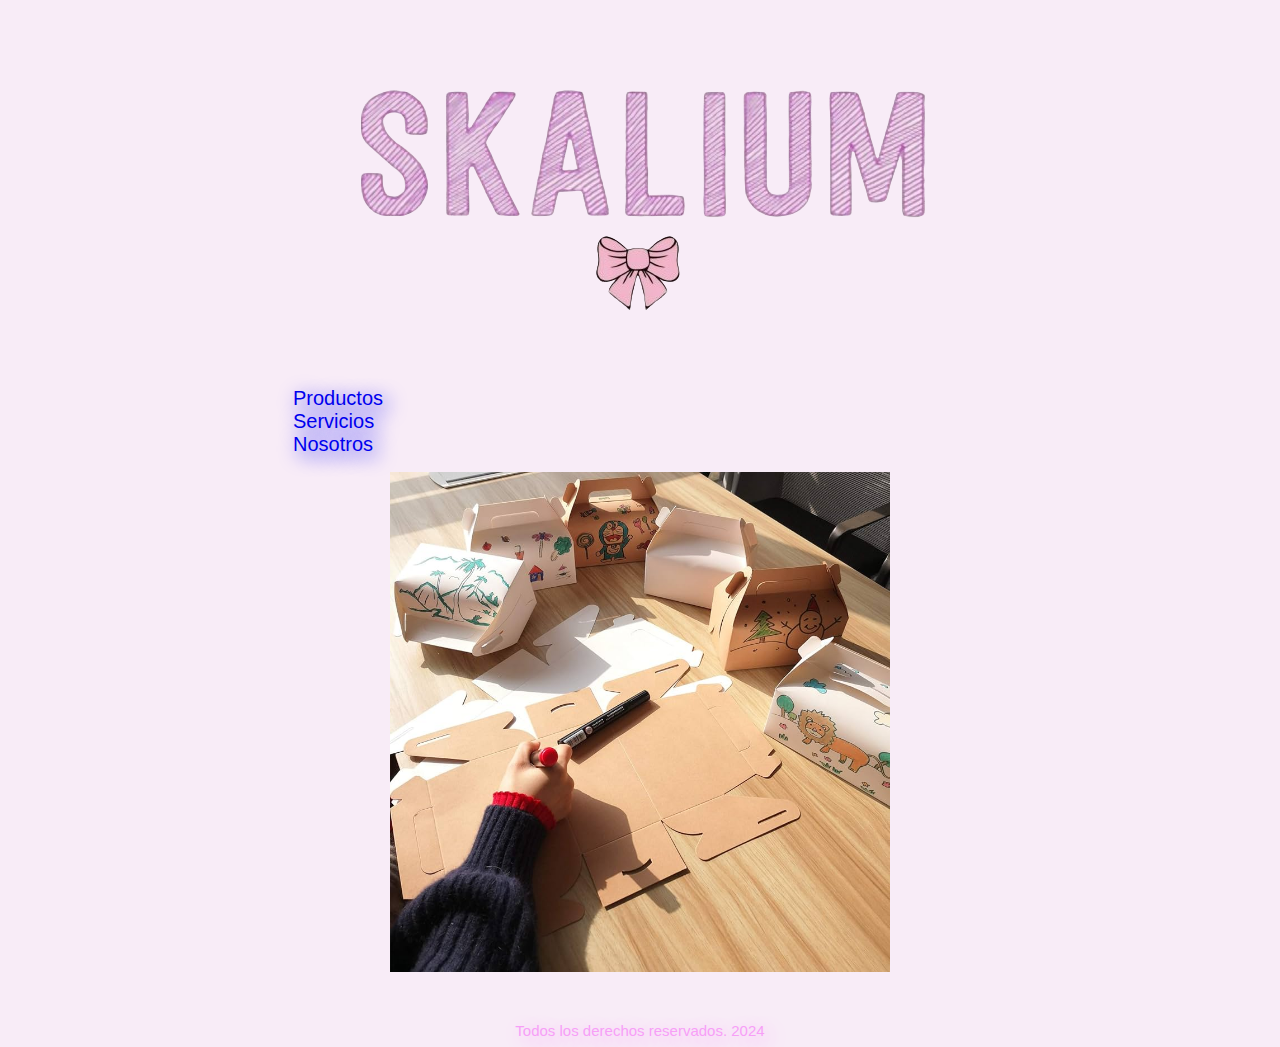
<file: index.html>
<!DOCTYPE html>
<html lang="en">
<head>
    <meta charset="UTF-8">
    <meta name="viewport" content="width=device-width, initial-scale=1.0">
    <link rel="icon" href="imagenes/LogoRyP.png">  
    <link rel="stylesheet" href="style.css">
    <title>Document</title>
</head>

<body class="body">
   
  <main> 

    <nav>               
        <img class="Logo" src="./imagenes/LogoRyP.png" alt="LogoRyP"> 
        
        
        
        <ul>
          <li> <a href="Productios.html"> Productos </a> </li>
          <li>  <a href="Servicios.html"> Servicios </a> </li>
          <li> <a href="Noosotros.html"> Nosotros </a> </li>
        </ul>

    </nav>

    <img class="img-principal" src="imagenes/caja de regalo.jpg">


  <footer>Todos los derechos reservados. 2024</footer>
  </main>
</body>
</html>

<head> 
  <meta name="keywords" content="Skalium: papeleria y regalos personalizados." meta> 
  <meta name=" Skalium ofrece los mejores servicios personalizados, a tu gusto para regalar en un dia especial. Contamos con distintas opciones y la mejor atencion para encontar lo que buscas" meta> 
</head>
</file>
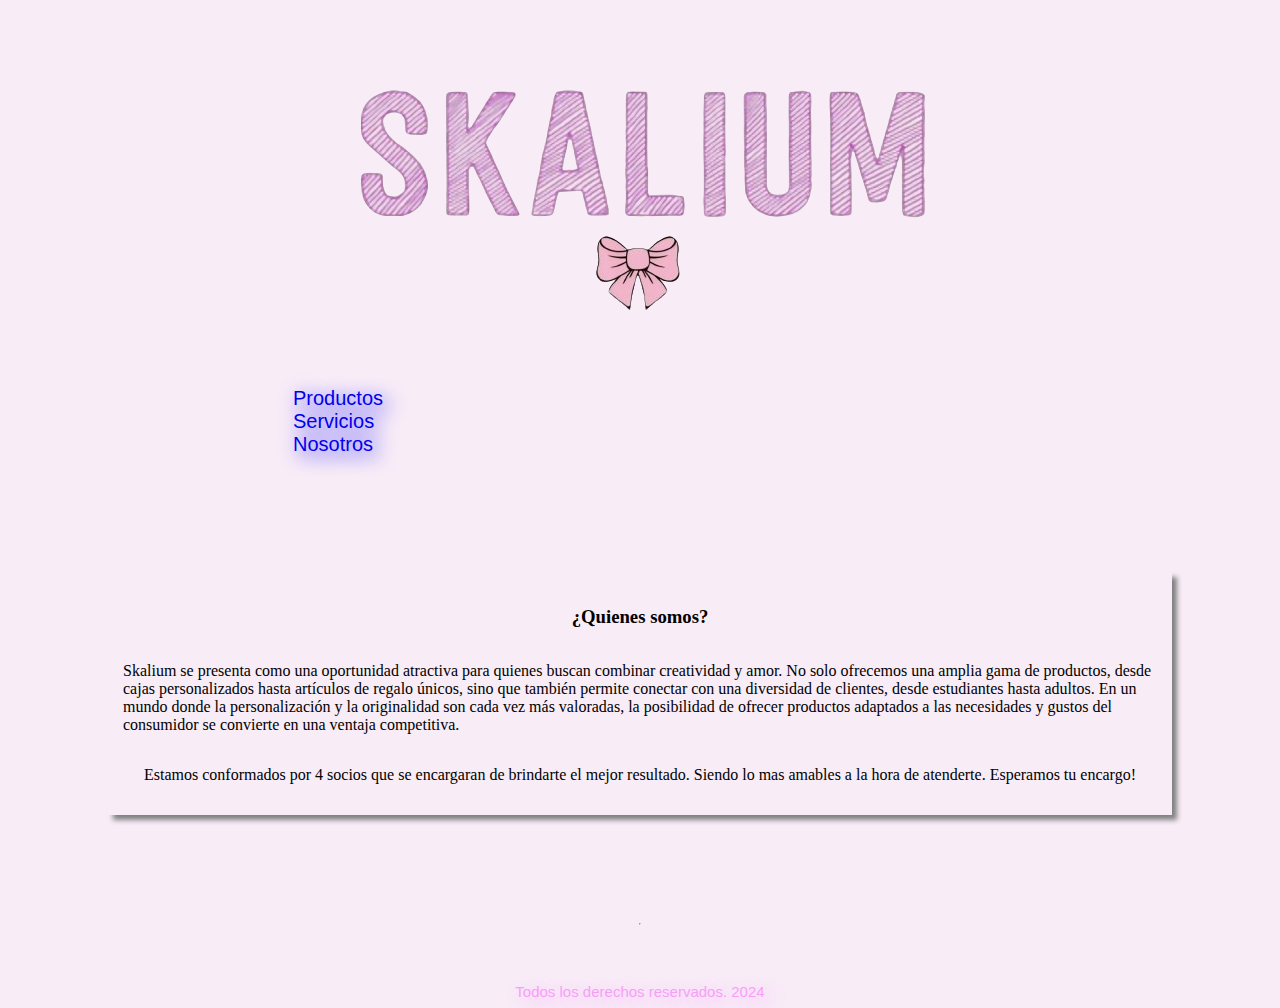
<file: Noosotros.html>
<!DOCTYPE html>
<html lang="en">
<head>
    <meta charset="UTF-8">
    <meta name="viewport" content="width=device-width, initial-scale=1.0">
    <link rel="icon" href="imagenes/LogoRyP.png">  
    <link rel="stylesheet" href="./style.css">
    <title>Document</title>
 </head>
<body>
  <main> 
    <nav>               
      <a href="index.html"><img class="Logo" src="./imagenes/LogoRyP.png" alt="LogoRyP" > 
      
      
      
      <ul>
        <li> <a href="Productios.html"> Productos </a> </li>
        <li>  <a href="Servicios.html"> Servicios </a> </li>
        <li> <a href="Noosotros.html"> Nosotros </a> </li>
      </ul>

  </nav>
   
  <div class="nos">
    <h3>¿Quienes somos?</h3>
   
    <p>Skalium se presenta como una oportunidad atractiva para quienes buscan combinar creatividad y amor. No solo ofrecemos una amplia gama de productos, desde cajas personalizados hasta artículos de regalo únicos, sino que también permite conectar con una diversidad de clientes, desde estudiantes hasta adultos. En un mundo donde la personalización y la originalidad son cada vez más valoradas, la posibilidad de ofrecer productos adaptados a las necesidades y gustos del consumidor se convierte en una ventaja competitiva. </p>
    <p> Estamos conformados por 4 socios que se encargaran de brindarte el mejor resultado. Siendo lo mas amables a la hora de atenderte. Esperamos tu encargo!</p>
  
  </div>
  

  <hr>
  <footer>Todos los derechos reservados. 2024</footer>
  </main>
</body>
</html>
</file>
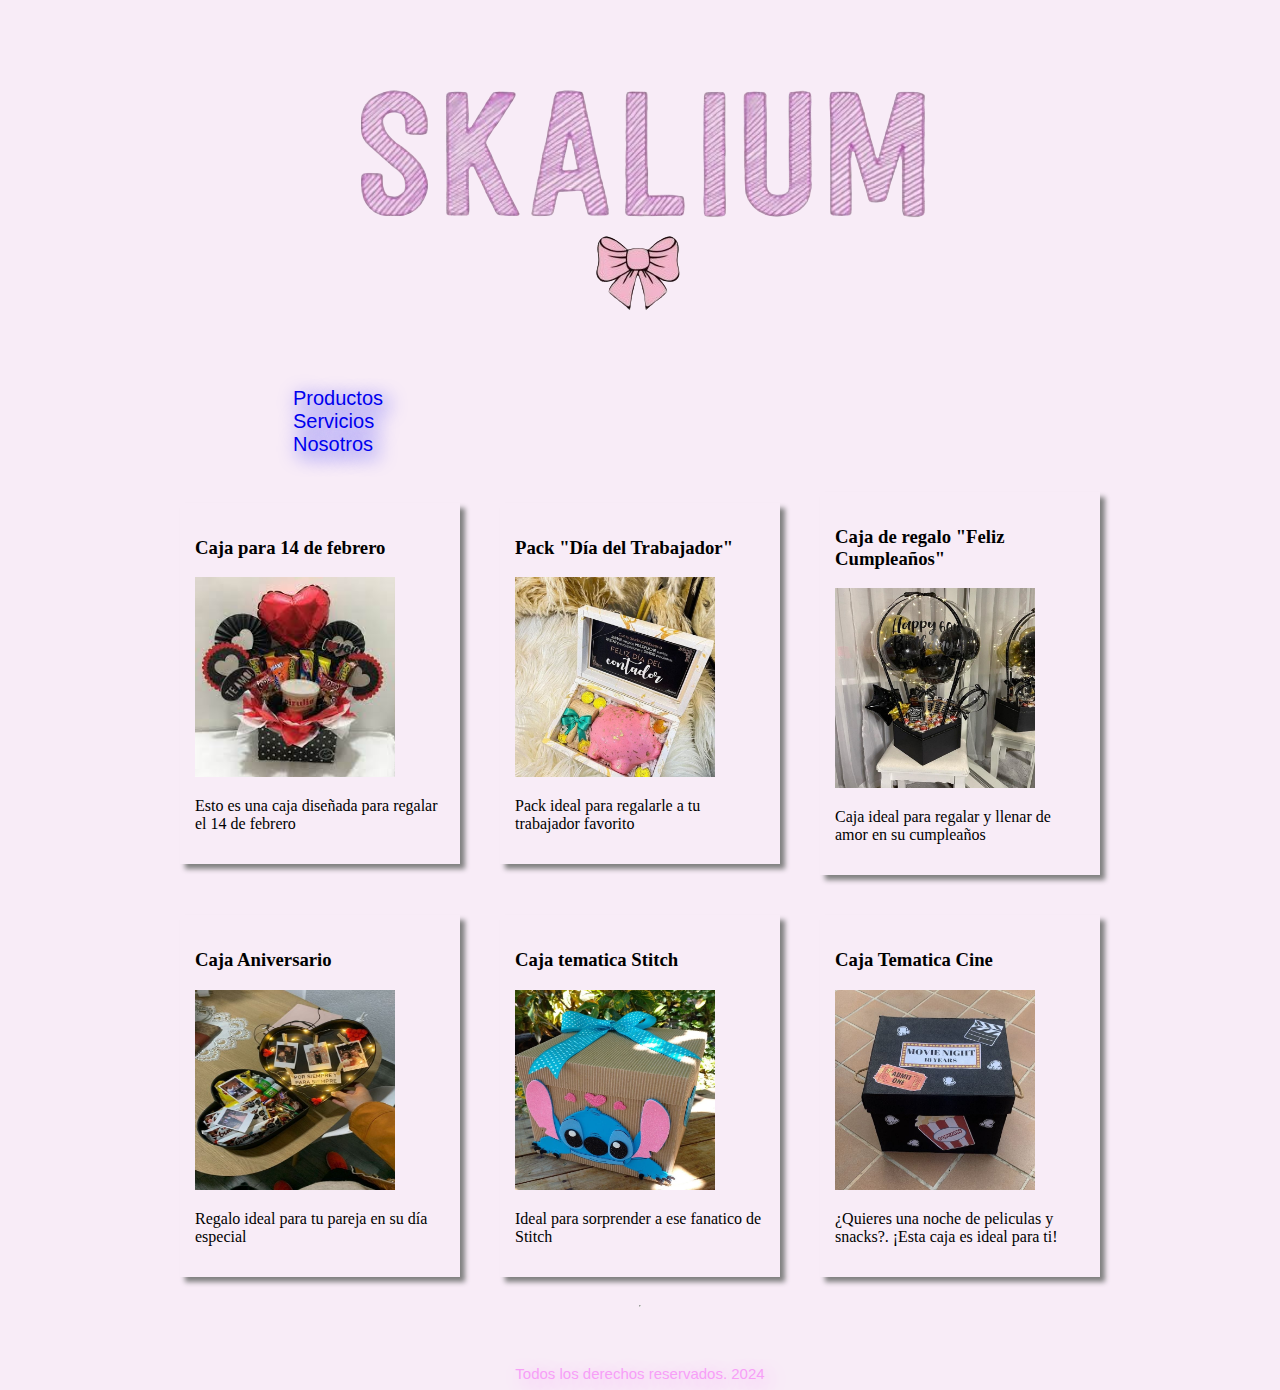
<file: Productios.html>
<!DOCTYPE html>
<html lang="en">
<head>
    <meta charset="UTF-8">
    <meta name="viewport" content="width=device-width, initial-scale=1.0">
    <link rel="icon" href="imagenes/LogoRyP.png">    
    <link rel="stylesheet" href="./style.css">
    <title>Document</title>
</head>
<body>
  <main> 
    <nav>               
      <a href="index.html"><img class="Logo" src="./imagenes/LogoRyP.png" alt="LogoRyP"> 
      
      
      
      <ul>
        <li> <a href="Productios.html"> Productos </a> </li>
        <li>  <a href="Servicios.html"> Servicios </a> </li>
        <li> <a href="Noosotros.html"> Nosotros </a> </li>
      </ul>

  </nav>


<div class="grupos-productos">
  <div class="grupo-prod">
    <div class="prod">
      <h3>Caja para 14 de febrero</h3>
      <img class="imgproduc" src="./imagenes/14 de feb.jfif" alt="14febre">
      <p>Esto es una caja diseñada para regalar el 14 de febrero</p>
    </div>

    <div class="prod" >
      <h3>Pack "Día del Trabajador"</h3>
      <img class="imgproduc" src="imagenes/trabaja.jfif" alt="trabajador" >
      <p>Pack ideal para regalarle a tu trabajador favorito</p>
    </div>

    <div class="prod" >
      <h3>Caja de regalo "Feliz Cumpleaños"</h3>
      <img class="imgproduc" src="./imagenes/cumple.jfif" alt="cumpleaños">
      <p>Caja ideal para regalar y llenar de amor en su cumpleaños</p>
    </div>
  </div>

  <div class="grupo-prod">
    <div class="prod">
      <h3>Caja Aniversario</h3>
      <img class="imgproduc" src="./imagenes/aniver.jfif" alt="aniversario">
      <p>Regalo ideal para tu pareja en su día especial</p>
    </div>

    <div class="prod"  >
      <h3>Caja tematica Stitch</h3>
      <img class="imgproduc" src="./imagenes/stitch.jfif" alt="stitch">
      <p>Ideal para sorprender a ese fanatico de Stitch</p>
    </div>

    <div class="prod"  >
      <h3>Caja Tematica Cine</h3>
      <img class="imgproduc" src="./imagenes/cine.jpg" alt="cine"
      >
      <p>¿Quieres una noche de peliculas y snacks?. ¡Esta caja es ideal para ti!</p>
    </div>
  </div>
</div>
  
<hr>
  <footer>Todos los derechos reservados. 2024</footer>
</main> 
</body>
</html>
</file>
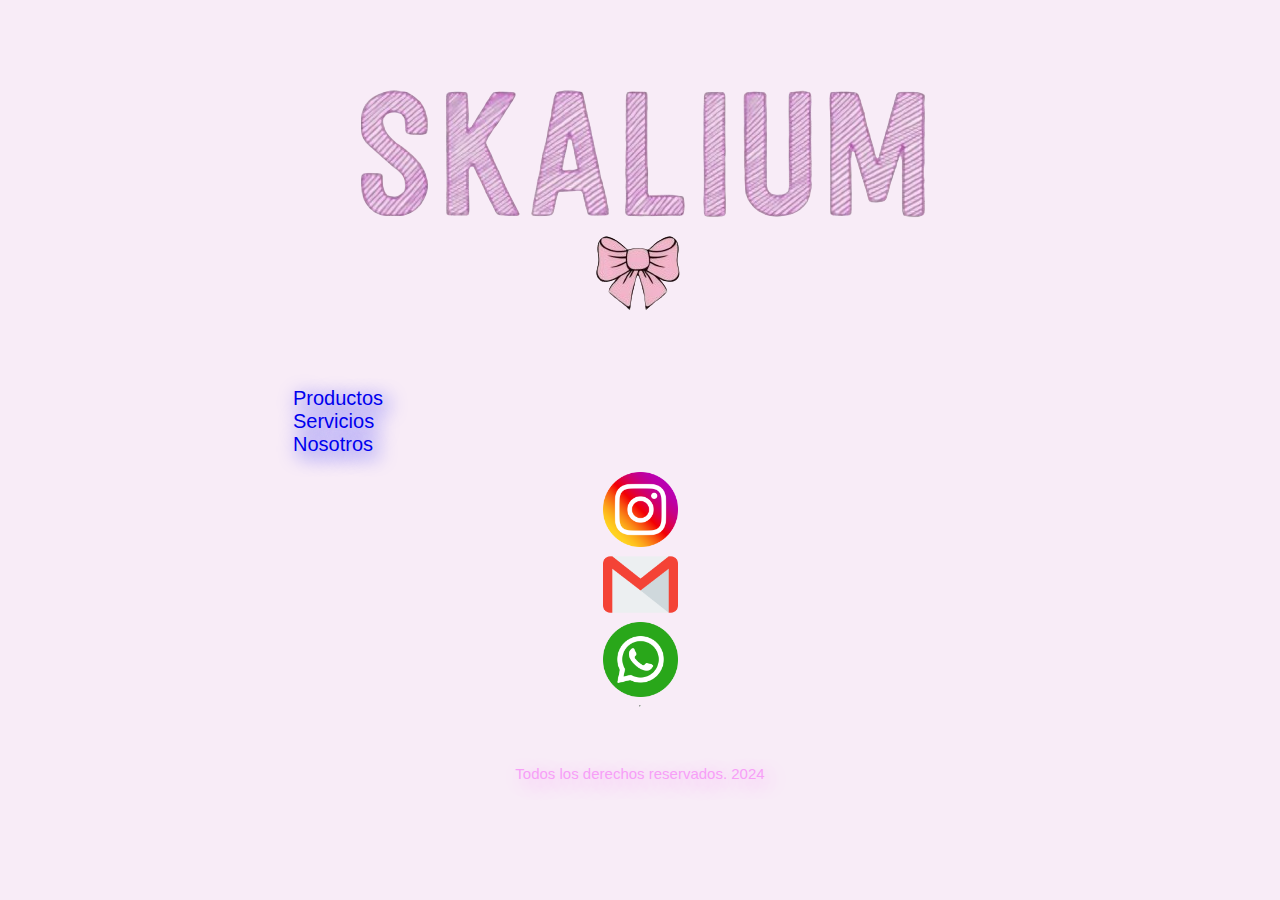
<file: Servicios.html>
<!DOCTYPE html>
<html lang="en">
<head>
    <meta charset="UTF-8">
    <meta name="viewport" content="width=device-width, initial-scale=1.0">
    <link rel="icon" href="imagenes/LogoRyP.png">  
    <link rel="stylesheet" href="./style.css">
    <title>Document</title>
</head>
<body>
    <main> 
        <nav>               
            <a href="index.html"><img class="Logo" src="./imagenes/LogoRyP.png" alt="LogoRyP"> 
            
            
            
            <ul>
              <li> <a href="Productios.html"> Productos </a> </li>
              <li>  <a href="Servicios.html"> Servicios </a> </li>
              <li> <a href="Noosotros.html"> Nosotros </a> </li>
            </ul>
    
        </nav>



<img class="FotoServicios"  src="./imagenes/social.png" alt="">
<img class="FotoServicios" src="./imagenes/gmail.png" alt="">
<img class="FotoServicios" src="./imagenes/whatsapp.png" alt="">  
</div>

<hr>

<footer>Todos los derechos reservados. 2024</footer>
</main>
</body>
</html>
</file>
<file: style.css>
.titulo{
    color: rgb(247, 159, 247);
    font-size: 30px;
    font-family: Verdana, Geneva, Tahoma, sans-serif;
    text-shadow: 5px 5px 20px ;
}

ul{
    padding: 0%;
}

ul li a {
     text-decoration: none;
     
    }

ul li {
    list-style: none;
    color: rgb(247, 159, 247);
    font-size: 20px;
    font-family: Verdana, Geneva, Tahoma, sans-serif;
    text-shadow: 5px 5px 20px ;
}

.logo{
    width: 100px;
    height: auto;
}

/*Estilos Redes*/
.FotoServicios {
  width: 75px;
  height: auto;

}

main {
    display: flex;
    flex-direction: column;
    align-items: center;
}

/*Estilos index*/

.img-principal{
    width: 500px;
    height: auto;
}

footer{
    list-style: none;
    color: rgb(247, 159, 247);
    font-size: 15px;
    font-family: Verdana, Geneva, Tahoma, sans-serif;
    text-shadow: 5px 5px 20px ;
    margin-top: 50px;
}

.grupo-productos{
    display: flex;
    flex-direction: column;
    align-items: center;
}

.grupo-prod{
    display: flex;
    flex-direction: row;
    align-items: center;
}

.prod{
    width: 250px; 
    height: auto;
    margin: 20px;
    padding: 15px;
    box-shadow: 5px 5px 5px grey;
}

body{
        background-color: rgb(248, 236, 247);
}

.nos{
    margin: 100px;
    padding: 15px;
    box-shadow: 5px 5px 5px grey;
    display: flex;
    flex-direction: column;
    align-items: center;
}

.imgproduc{
width: 200px;
height: 200px;
}
</file>
